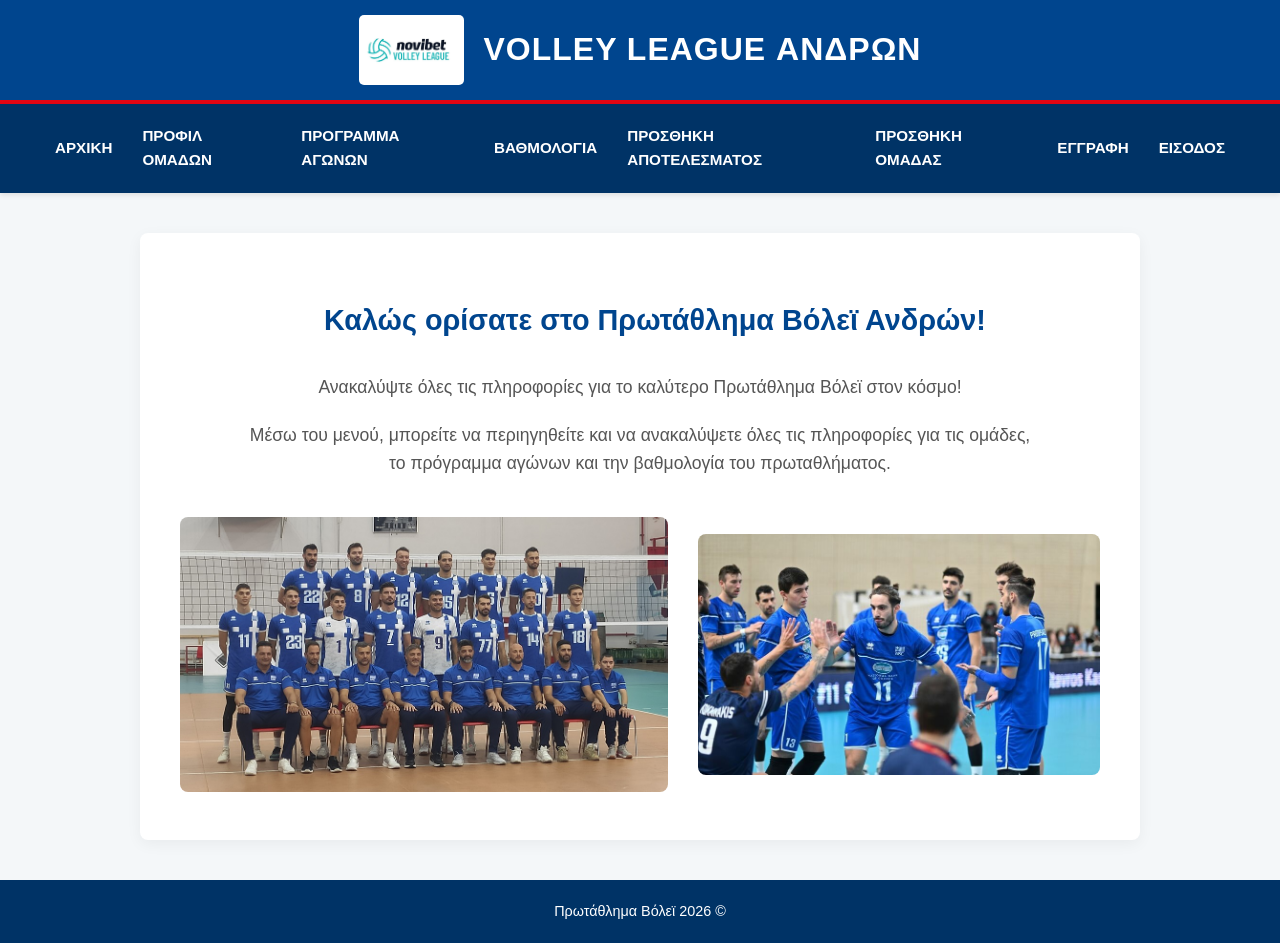
<file: html/index.html>
<!DOCTYPE html>
<html lang="el">
<head>
    <link rel="stylesheet" href="../styles/index.css">
    <link rel="stylesheet" href="../styles/global.css">

    <meta charset="UTF-8">
    <meta name="viewport" content="width=device-width, initial-scale=1.0">
    <title>Αρχική σελίδα</title>
</head>
<body>
    <header>
       <div class="header-container">
        <img src="../media/volley_league.jpg" alt="Logo volley league">
        <h1>VOLLEY LEAGUE ΑΝΔΡΩΝ</h1>
       </div> 
    </header>
    
    <nav>
            <ul>
                <li><a href="index.html">ΑΡΧΙΚΗ</a></li>
                <li><a href="clubs.html">ΠΡΟΦΙΛ ΟΜΑΔΩΝ</a></li>
                <li><a href="matches.html">ΠΡΟΓΡΑΜΜΑ ΑΓΩΝΩΝ</a></li>
                <li><a href="table.html">ΒΑΘΜΟΛΟΓΙΑ</a></li>
                <li><a href="add_result.html">ΠΡΟΣΘΗΚΗ ΑΠΟΤΕΛΕΣΜΑΤΟΣ</a></li>
                <li><a href="add_club.html">ΠΡΟΣΘΗΚΗ ΟΜΑΔΑΣ</a></li>
                <li><a href="sign-up.html">ΕΓΓΡΑΦΗ</a></li>
                <li><a href="login.html">ΕΙΣΟΔΟΣ</a></li>
            </ul>
    </nav>
    
    <main>
        <section>
            <h2>Καλώς ορίσατε στο Πρωτάθλημα Βόλεϊ Ανδρών!</h2>   <!--Πληροφορίες Πρωταθλήματος-->

        <p>Ανακαλύψτε όλες τις πληροφορίες για το καλύτερο Πρωτάθλημα Βόλεϊ στον κόσμο!</p>
        <p>Μέσω του μενού, μπορείτε να περιηγηθείτε και να ανακαλύψετε όλες τις πληροφορίες για τις ομάδες,
            το πρόγραμμα αγώνων και την βαθμολογία του πρωταθλήματος.
        </p>
       <div class="image-gallery row">      <!--Φωτογραφίες Αρχικής σελίδας-->
            <figure class="col-m-6 col-6">
                <img src="../media/volley_1.jpg" alt="Εθνική ομάδα ανδρών">
            </figure>

            <figure class="col-m-6 col-6">
                <img src="../media/volley_2.jpg" alt="Εθνική ομάδα ανδρών">
            </figure>
        </div> 
        </section>  
    </main>
    
    <footer>Πρωτάθλημα Βόλεϊ 2026 &copy;</footer>
</body>
</html>
</file>
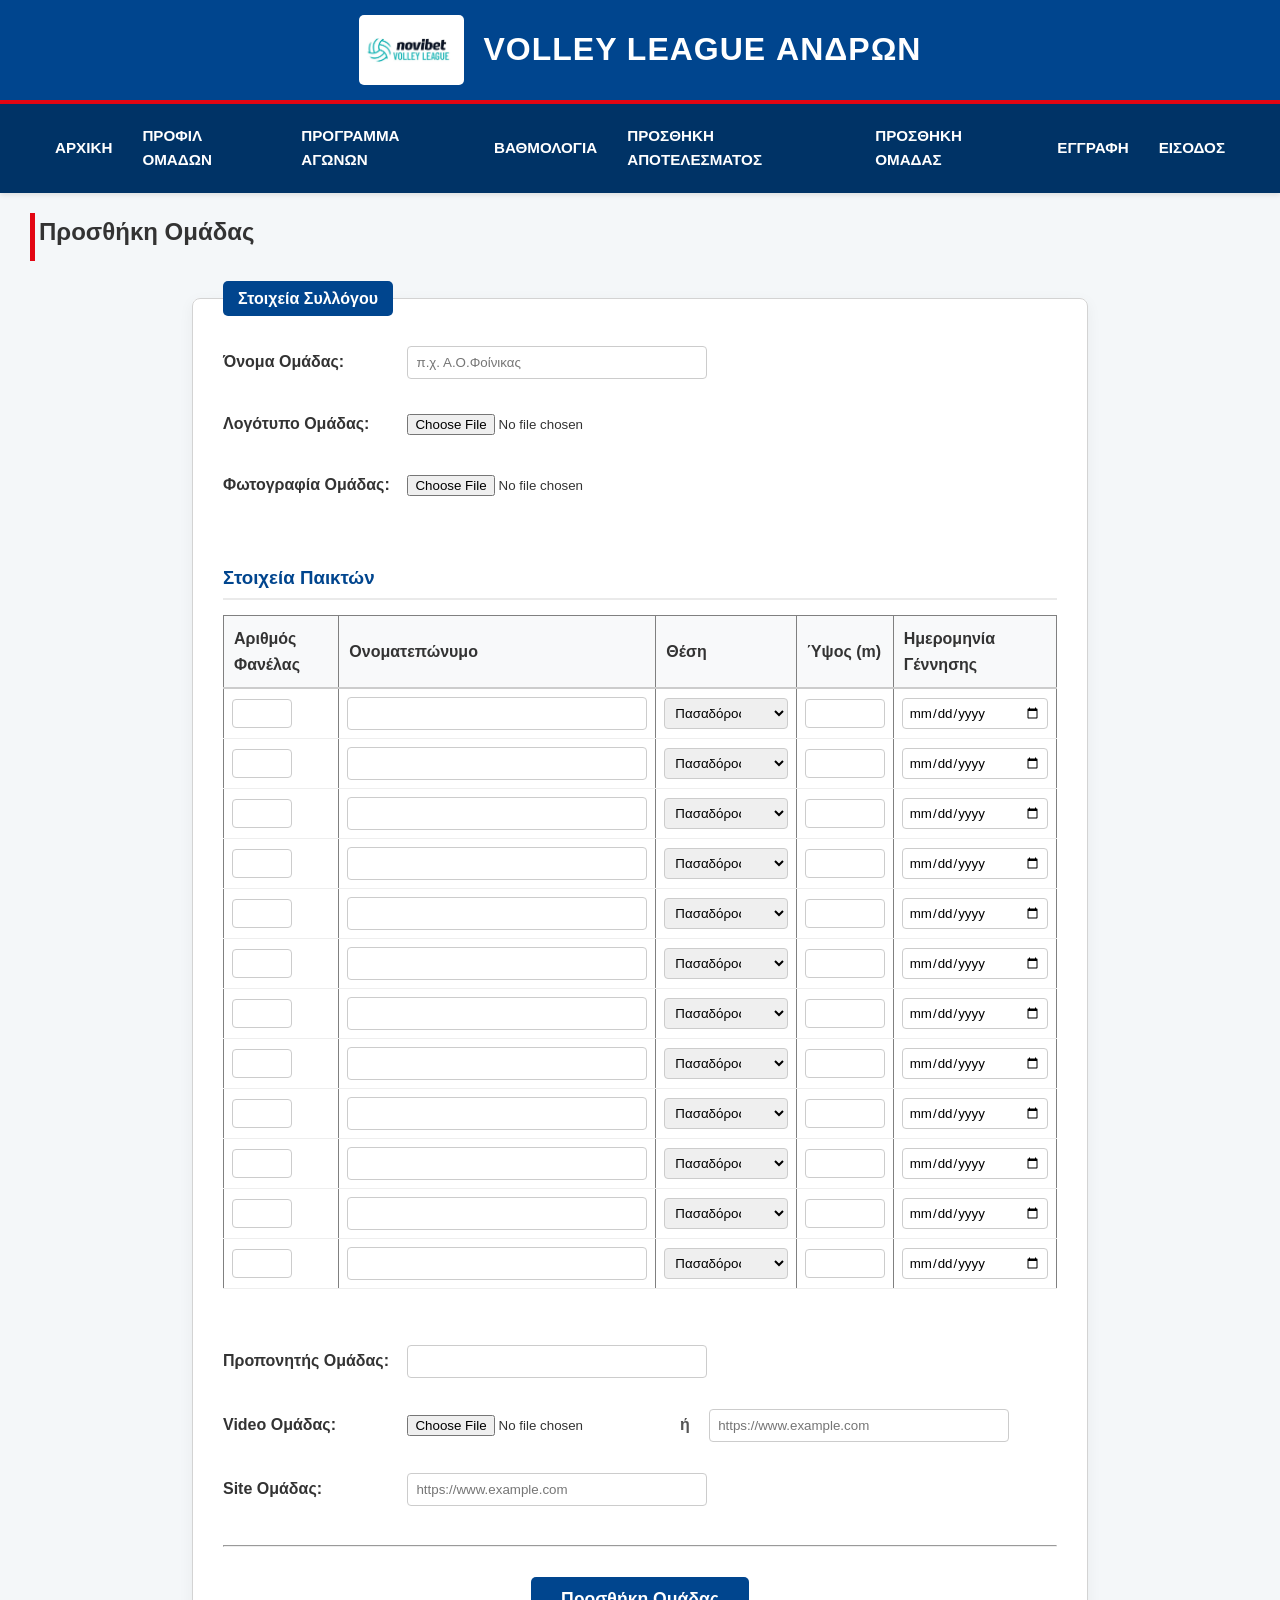
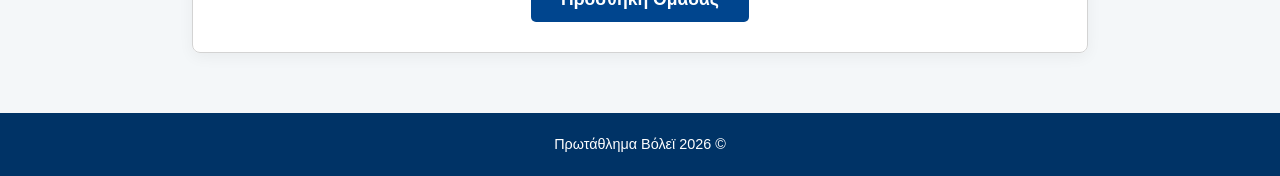
<file: html/add_club.html>
<!DOCTYPE html>
<html lang="el">
<head>
    <link rel="stylesheet" href="../styles/global.css">
    <link rel="stylesheet" href="../styles/add_club.css">

    <meta charset="UTF-8">
    <meta name="viewport" content="width=device-width, initial-scale=1.0">
    <title>Προσθήκη Ομάδας</title>
</head>
<body>
    <header>
        <div class="header-container">
        <img src="../media/volley_league.jpg" alt="Logo volley league">
        <h1>VOLLEY LEAGUE ΑΝΔΡΩΝ</h1>
       </div> 
    </header>

    <nav>
            <ul>
                <li><a href="index.html">ΑΡΧΙΚΗ</a></li>
                <li><a href="clubs.html">ΠΡΟΦΙΛ ΟΜΑΔΩΝ</a></li>
                <li><a href="matches.html">ΠΡΟΓΡΑΜΜΑ ΑΓΩΝΩΝ</a></li>
                <li><a href="table.html">ΒΑΘΜΟΛΟΓΙΑ</a></li>
                <li><a href="add_result.html">ΠΡΟΣΘΗΚΗ ΑΠΟΤΕΛΕΣΜΑΤΟΣ</a></li>
                <li><a href="add_club.html">ΠΡΟΣΘΗΚΗ ΟΜΑΔΑΣ</a></li>
                <li><a href="sign-up.html">ΕΓΓΡΑΦΗ</a></li>
                <li><a href="login.html">ΕΙΣΟΔΟΣ</a></li>
            </ul>
    </nav>

    <main class="add-club-page">
        <section>
            <h2>Προσθήκη Ομάδας</h2>

            <form name="add_club" method="post" action="#">
            <fieldset>
                <legend>Στοιχεία Συλλόγου</legend>  <!--Στοιχεία Συλλόγου για εισαγωγή-->
             <div class="form-fields">
                <label for="club_name">Όνομα Ομάδας:</label>
                <input type="text" id="club_name" name="club_name" required placeholder="π.χ. Α.Ο.Φοίνικας">
                <br><br>

                <label for="logo">Λογότυπο Ομάδας:</label>
                <input type="file" id="logo" name="logo" required>
                <br><br>

                <label for="photo">Φωτογραφία Ομάδας:</label>
                <input type="file" id="photo" name="photo" required>
                <br><br>
            </div>
                <section>
                    <h3>Στοιχεία Παικτών</h3>  <!-- Πίνακας για εισαγωγή των στοιχείων των παικτών-->
                    
                    <table border="1" id="players-table">
                        <thead>
                            <tr>
                                <th>Αριθμός Φανέλας</th>
                                <th>Ονοματεπώνυμο</th>
                                <th>Θέση</th>
                                <th>Ύψος (m)</th>
                                <th>Ημερομηνία Γέννησης</th>
                            </tr>
                        </thead>
                        <tbody>
                            <tr>
                                <td><input type="number" name="jersey_no" min="0" max="99" required></td>
                                <td><input type="text" name="player_name" required></td>
                                <td>
                                    <select name="position" required>
                                        <option value="setter">Πασαδόρος</option>
                                        <option value="outside_hitter">Ακραίος</option>
                                        <option value="middle_blocker">Κεντρικός</option>
                                        <option value="opposite">Διαγώνιος</option>
                                        <option value="libero">Λίμπερο</option>
                                    </select>
                                </td>
                                <td><input type="number" name="height" step="0.01" min="1.00" max="2.50" required></td>
                                <td><input type="date" name="birth" required></td>
                            </tr>
                            <tr>
                                <td><input type="number" name="jersey_no" min="0" max="99" required></td>
                                <td><input type="text" name="player_name" required></td>
                                <td>
                                    <select name="position" required>
                                        <option value="setter">Πασαδόρος</option>
                                        <option value="outside_hitter">Ακραίος</option>
                                        <option value="middle_blocker">Κεντρικός</option>
                                        <option value="opposite">Διαγώνιος</option>
                                        <option value="libero">Λίμπερο</option>
                                    </select>
                                </td>
                                <td><input type="number" name="height" step="0.01" min="1.00" max="2.50" required></td>
                                <td><input type="date" name="birth" required></td>
                            </tr>
                            <tr>
                                <td><input type="number" name="jersey_no" min="0" max="99" required></td>
                                <td><input type="text" name="player_name" required></td>
                                <td>
                                    <select name="position" required>
                                        <option value="setter">Πασαδόρος</option>
                                        <option value="outside_hitter">Ακραίος</option>
                                        <option value="middle_blocker">Κεντρικός</option>
                                        <option value="opposite">Διαγώνιος</option>
                                        <option value="libero">Λίμπερο</option>
                                    </select>
                                </td>
                                <td><input type="number" name="height" step="0.01" min="1.00" max="2.50" required></td>
                                <td><input type="date" name="birth" required></td>
                            </tr>
                            <tr>
                                <td><input type="number" name="jersey_no" min="0" max="99" required></td>
                                <td><input type="text" name="player_name" required></td>
                                <td>
                                    <select name="position" required>
                                        <option value="setter">Πασαδόρος</option>
                                        <option value="outside_hitter">Ακραίος</option>
                                        <option value="middle_blocker">Κεντρικός</option>
                                        <option value="opposite">Διαγώνιος</option>
                                        <option value="libero">Λίμπερο</option>
                                    </select>
                                </td>
                                <td><input type="number" name="height" step="0.01" min="1.00" max="2.50" required></td>
                                <td><input type="date" name="birth" required></td>
                            </tr>
                            <tr>
                                <td><input type="number" name="jersey_no" min="0" max="99" required></td>
                                <td><input type="text" name="player_name" required></td>
                                <td>
                                    <select name="position" required>
                                        <option value="setter">Πασαδόρος</option>
                                        <option value="outside_hitter">Ακραίος</option>
                                        <option value="middle_blocker">Κεντρικός</option>
                                        <option value="opposite">Διαγώνιος</option>
                                        <option value="libero">Λίμπερο</option>
                                    </select>
                                </td>
                                <td><input type="number" name="height" step="0.01" min="1.00" max="2.50" required></td>
                                <td><input type="date" name="birth" required></td>
                            </tr>
                            <tr>
                                <td><input type="number" name="jersey_no" min="0" max="99" required></td>
                                <td><input type="text" name="player_name" required></td>
                                <td>
                                    <select name="position" required>
                                        <option value="setter">Πασαδόρος</option>
                                        <option value="outside_hitter">Ακραίος</option>
                                        <option value="middle_blocker">Κεντρικός</option>
                                        <option value="opposite">Διαγώνιος</option>
                                        <option value="libero">Λίμπερο</option>
                                    </select>
                                </td>
                                <td><input type="number" name="height" step="0.01" min="1.00" max="2.50" required></td>
                                <td><input type="date" name="birth" required></td>
                            </tr>
                            <tr>
                                <td><input type="number" name="jersey_no" min="0" max="99" required></td>
                                <td><input type="text" name="player_name" required></td>
                                <td>
                                    <select name="position" required>
                                        <option value="setter">Πασαδόρος</option>
                                        <option value="outside_hitter">Ακραίος</option>
                                        <option value="middle_blocker">Κεντρικός</option>
                                        <option value="opposite">Διαγώνιος</option>
                                        <option value="libero">Λίμπερο</option>
                                    </select>
                                </td>
                                <td><input type="number" name="height" step="0.01" min="1.00" max="2.50" required></td>
                                <td><input type="date" name="birth" required></td>
                            </tr>
                            <tr>
                                <td><input type="number" name="jersey_no" min="0" max="99" required></td>
                                <td><input type="text" name="player_name" required></td>
                                <td>
                                    <select name="position" required>
                                        <option value="setter">Πασαδόρος</option>
                                        <option value="outside_hitter">Ακραίος</option>
                                        <option value="middle_blocker">Κεντρικός</option>
                                        <option value="opposite">Διαγώνιος</option>
                                        <option value="libero">Λίμπερο</option>
                                    </select>
                                </td>
                                <td><input type="number" name="height" step="0.01" min="1.00" max="2.50" required></td>
                                <td><input type="date" name="birth" required></td>
                            </tr>
                            <tr>
                                <td><input type="number" name="jersey_no" min="0" max="99" required></td>
                                <td><input type="text" name="player_name" required></td>
                                <td>
                                    <select name="position" required>
                                        <option value="setter">Πασαδόρος</option>
                                        <option value="outside_hitter">Ακραίος</option>
                                        <option value="middle_blocker">Κεντρικός</option>
                                        <option value="opposite">Διαγώνιος</option>
                                        <option value="libero">Λίμπερο</option>
                                    </select>
                                </td>
                                <td><input type="number" name="height" step="0.01" min="1.00" max="2.50" required></td>
                                <td><input type="date" name="birth" required></td>
                            </tr>
                            <tr>
                                <td><input type="number" name="jersey_no" min="0" max="99" required></td>
                                <td><input type="text" name="player_name" required></td>
                                <td>
                                    <select name="position" required>
                                        <option value="setter">Πασαδόρος</option>
                                        <option value="outside_hitter">Ακραίος</option>
                                        <option value="middle_blocker">Κεντρικός</option>
                                        <option value="opposite">Διαγώνιος</option>
                                        <option value="libero">Λίμπερο</option>
                                    </select>
                                </td>
                                <td><input type="number" name="height" step="0.01" min="1.00" max="2.50" required></td>
                                <td><input type="date" name="birth" required></td>
                            </tr>
                            <tr>
                                <td><input type="number" name="jersey_no" min="0" max="99" required></td>
                                <td><input type="text" name="player_name" required></td>
                                <td>
                                    <select name="position" required>
                                        <option value="setter">Πασαδόρος</option>
                                        <option value="outside_hitter">Ακραίος</option>
                                        <option value="middle_blocker">Κεντρικός</option>
                                        <option value="opposite">Διαγώνιος</option>
                                        <option value="libero">Λίμπερο</option>
                                    </select>
                                </td>
                                <td><input type="number" name="height" step="0.01" min="1.00" max="2.50" required></td>
                                <td><input type="date" name="birth" required></td>
                            </tr>
                            <tr>
                                <td><input type="number" name="jersey_no" min="0" max="99" required></td>
                                <td><input type="text" name="player_name" required></td>
                                <td>
                                    <select name="position" required>
                                        <option value="setter">Πασαδόρος</option>
                                        <option value="outside_hitter">Ακραίος</option>
                                        <option value="middle_blocker">Κεντρικός</option>
                                        <option value="opposite">Διαγώνιος</option>
                                        <option value="libero">Λίμπερο</option>
                                    </select>
                                </td>
                                <td><input type="number" name="height" step="0.01" min="1.00" max="2.50" required></td>
                                <td><input type="date" name="birth" required></td>
                            </tr>
                            </tbody>
                        </table>
                </section>
            
                <br>
             <div class="form-fields">
                <label for="coach">Προπονητής Ομάδας:</label>           <!--Στοιχεία Συλλόγου για εισαγωγή-->
                <input type="text" id="coach" name="coach" required>
                <br><br>

                <label for="video">Video Ομάδας:</label>
                
                <input type="file" id="video" name="video" required>   <p>ή</p>
                <input type="url" id="url_omadas" name="url_omadas" placeholder="https://www.example.com" required>
                <br><br>

                <label for="site">Site Ομάδας:</label>
                <input type="url" id="site" name="site" placeholder="https://www.example.com" required>
                <br><br>
            </div>
                <hr>

                <button type="submit">Προσθήκη Ομάδας</button>
            </fieldset>
        </section>
    </main>
    <footer>Πρωτάθλημα Βόλεϊ 2026 &copy;</footer>
</body>
</html>
</file>
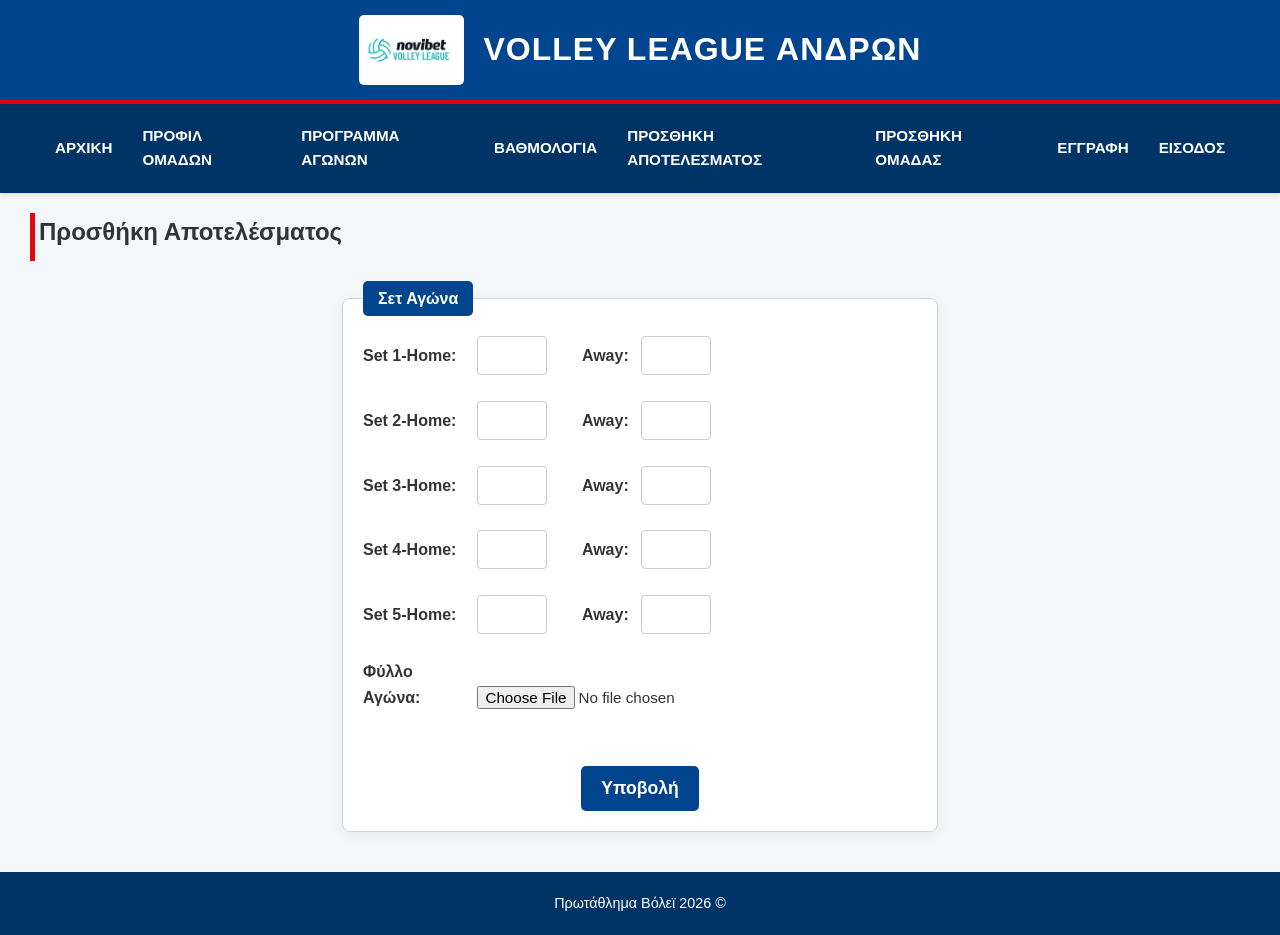
<file: html/add_result.html>
<!DOCTYPE html>
<html lang="el">
<head>
    <link rel="stylesheet" href="../styles/global.css">
    <link rel="stylesheet" href="../styles/add_result.css">
    <meta charset="UTF-8">
    <meta name="viewport" content="width=device-width, initial-scale=1.0">
    <title>Προσθήκη Αποτελέσματος</title>
</head>
<body>
    <header>
        <div class="header-container">
        <img src="../media/volley_league.jpg" alt="Logo volley league">
        <h1>VOLLEY LEAGUE ΑΝΔΡΩΝ</h1>
       </div> 
    </header>

    <nav>
            <ul>
                <li><a href="index.html">ΑΡΧΙΚΗ</a></li>
                <li><a href="clubs.html">ΠΡΟΦΙΛ ΟΜΑΔΩΝ</a></li>
                <li><a href="matches.html">ΠΡΟΓΡΑΜΜΑ ΑΓΩΝΩΝ</a></li>
                <li><a href="table.html">ΒΑΘΜΟΛΟΓΙΑ</a></li>
                <li><a href="add_result.html">ΠΡΟΣΘΗΚΗ ΑΠΟΤΕΛΕΣΜΑΤΟΣ</a></li>
                <li><a href="add_club.html">ΠΡΟΣΘΗΚΗ ΟΜΑΔΑΣ</a></li>
                <li><a href="sign-up.html">ΕΓΓΡΑΦΗ</a></li>
                <li><a href="login.html">ΕΙΣΟΔΟΣ</a></li>
            </ul>
    </nav>

    <main class="add-result-page">
      <section>

        <h2>Προσθήκη Αποτελέσματος</h2>

        <form name="add_result" method="post" action="#">
            <fieldset>
                <legend>Σετ Αγώνα</legend>           <!-- Στοιχεία παιχνιδιού ανά σετ-->

            <label for="set_1">Set 1-Home:</label>
            <input type="number" id="set_1" name="set_1">

            <label for="away_1">Away:</label>
             <input type="number" id="away_1" name="away_1">
             <br>
             <br>

             <label for="set_2">Set 2-Home:</label>
            <input type="number" id="set_2" name="set_2">

            <label for="away_2">Away:</label>
             <input type="number" id="away_2" name="away_2">
             <br>
             <br>

             <label for="set_3">Set 3-Home:</label>
            <input type="number" id="set_3" name="set_3">

            <label for="away_3">Away:</label>
             <input type="number" id="away_3" name="away_3">
             <br>
             <br>

             <label for="set_4">Set 4-Home:</label>
            <input type="number" id="set_4" name="set_4">

            <label for="away_4">Away:</label>
             <input type="number" id="away_4" name="away_4">
             <br>
             <br>

             <label for="set_5">Set 5-Home:</label>
            <input type="number" id="set_5" name="set_5">

             <label for="away_5">Away:</label>
             <input type="number" id="away_5" name="away_5">
             <br>
             <br>

             <label for="fyllo_agona">Φύλλο Αγώνα:</label>
             <input type="file" id="fyllo_agona" name="fyllo_agona">
              <br>
              <br>

            <button type="submit">Υποβολή</button>
            </fieldset>
              
        </form>
      </section>
    </main>

    <footer>Πρωτάθλημα Βόλεϊ 2026 &copy;</footer>
</body>
</html>
</file>
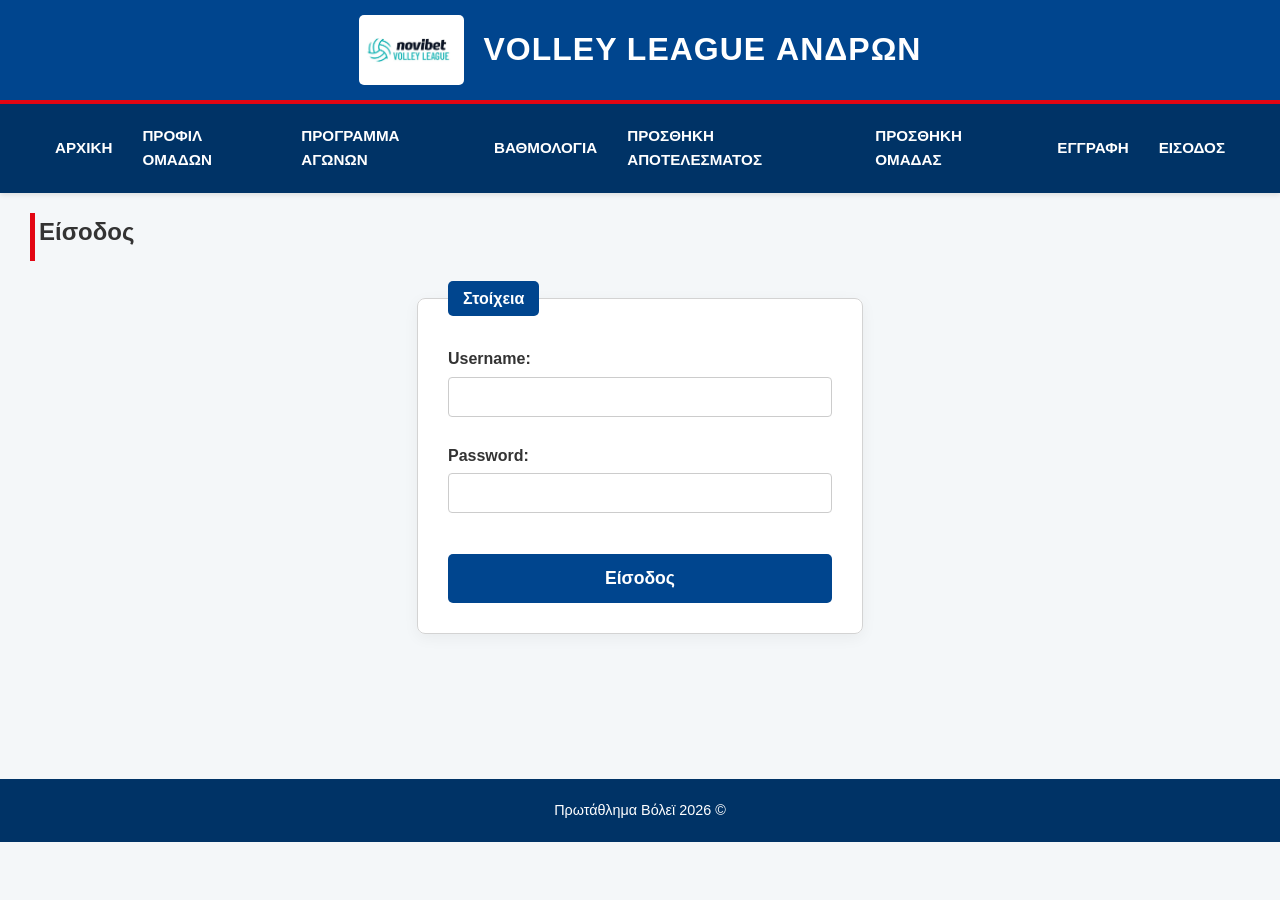
<file: html/login.html>
<!DOCTYPE html>
<html lang="el">
<head>
    <link rel="stylesheet" href="../styles/global.css">
    <link rel="stylesheet" href="../styles/auth.css">

    <meta charset="UTF-8">
    <meta name="viewport" content="width=device-width, initial-scale=1.0">
    <title>Είσοδος</title>
</head>
<body>
    <header>
        <div class="header-container">
        <img src="../media/volley_league.jpg" alt="Logo volley league">
        <h1>VOLLEY LEAGUE ΑΝΔΡΩΝ</h1>
       </div> 
    </header>

    <nav>
            <ul>
                <li><a href="index.html">ΑΡΧΙΚΗ</a></li>
                <li><a href="clubs.html">ΠΡΟΦΙΛ ΟΜΑΔΩΝ</a></li>
                <li><a href="matches.html">ΠΡΟΓΡΑΜΜΑ ΑΓΩΝΩΝ</a></li>
                <li><a href="table.html">ΒΑΘΜΟΛΟΓΙΑ</a></li>
                <li><a href="add_result.html">ΠΡΟΣΘΗΚΗ ΑΠΟΤΕΛΕΣΜΑΤΟΣ</a></li>
                <li><a href="add_club.html">ΠΡΟΣΘΗΚΗ ΟΜΑΔΑΣ</a></li>
                <li><a href="sign-up.html">ΕΓΓΡΑΦΗ</a></li>
                <li><a href="login.html">ΕΙΣΟΔΟΣ</a></li>
            </ul>
    </nav>

    <main class="auth-page">
        <section>
            <h2>Είσοδος</h2>    <!--Είσοδος , φόρμα στοιχείων εγγραφής-->

            <form name="add_club" method="post" action="#">
                <fieldset>
                    <legend>Στοίχεια</legend>

                <label for="username">Username:</label><br>
                <input type="text" id="username" name="username" required>
                <br><br>

                <label for="password">Password:</label><br>
                <input type="password" id="password" name="password" required>
                <br><br>

                <button type="submit">Είσοδος</button>
                <br>
                </fieldset>
            </form>
            <br>
        </section>
    </main>

    <footer>Πρωτάθλημα Βόλεϊ 2026 &copy;</footer>
</body>
</html>
</file>
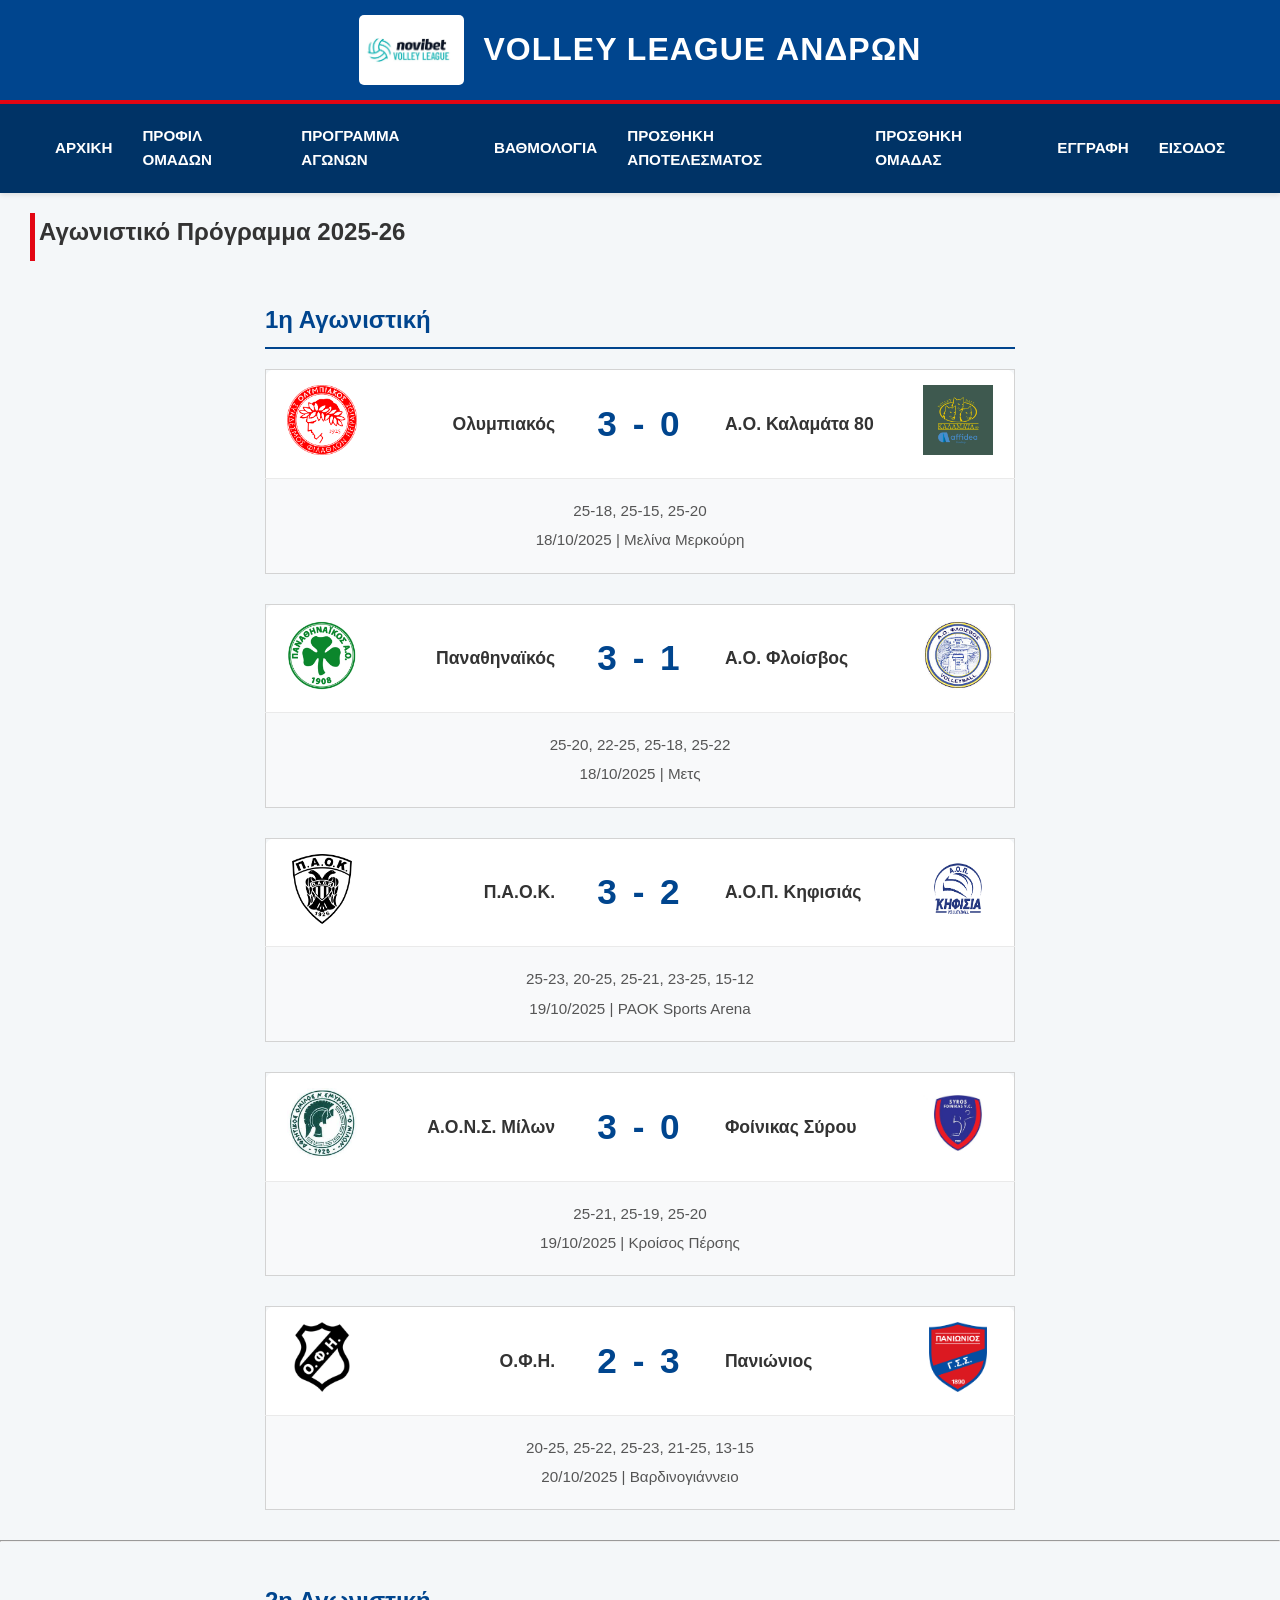
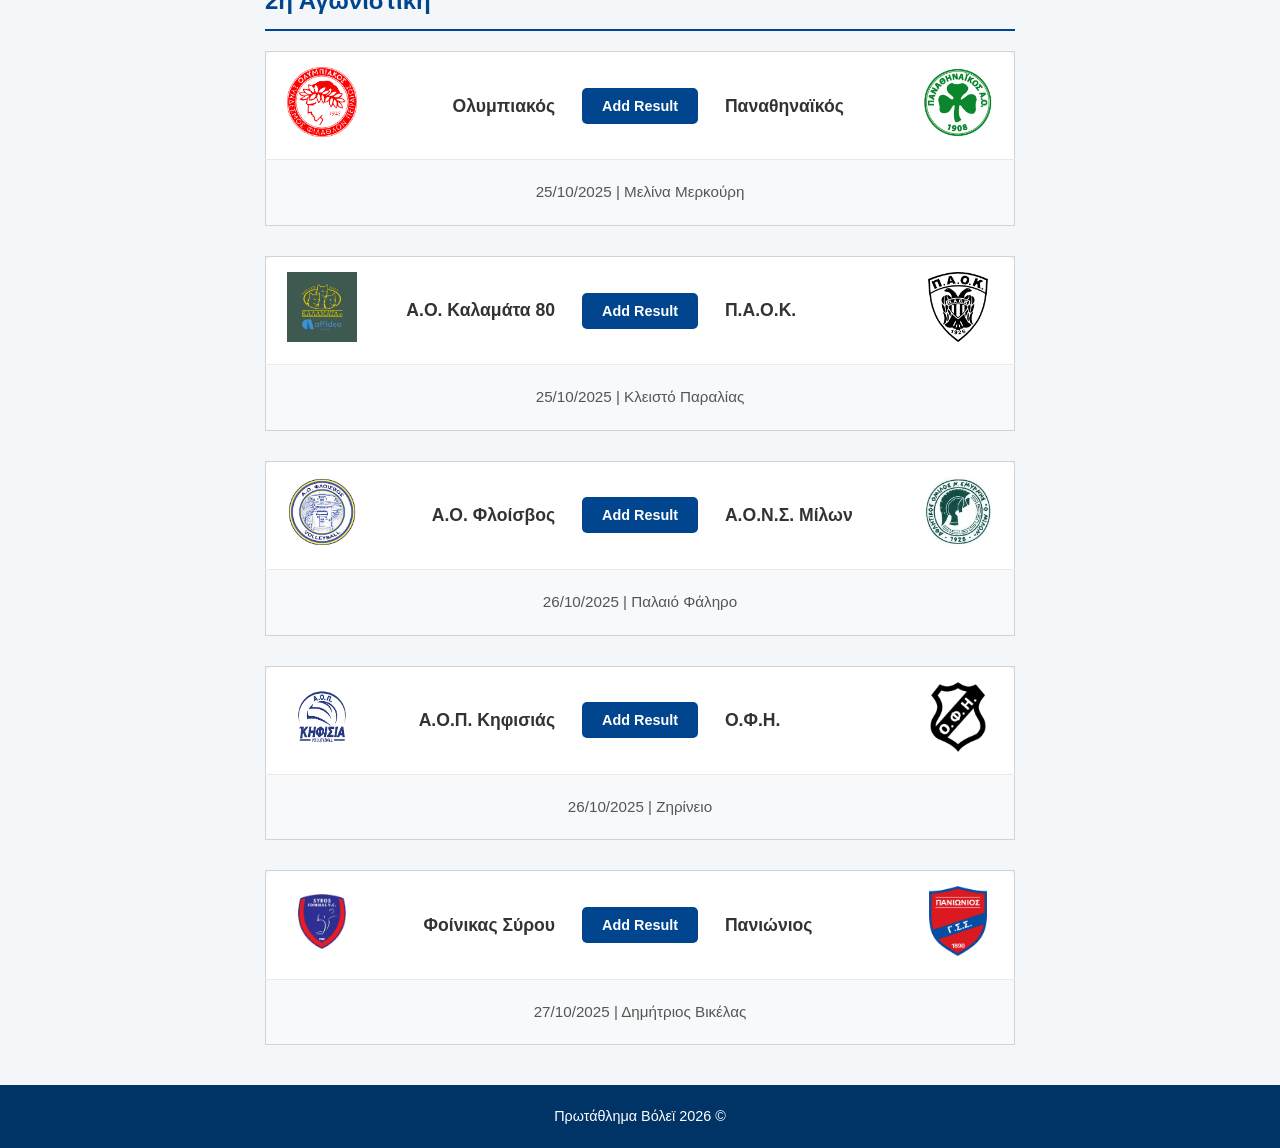
<file: html/matches.html>
<!DOCTYPE html>
<html lang="en">
<head>
    <link rel="stylesheet" href="../styles/global.css">
    <link rel="stylesheet" href="../styles/matches.css">

    <meta charset="UTF-8">
    <meta name="viewport" content="width=device-width, initial-scale=1.0">
    <title>Αγωνιστικό Πρόγραμμα 2025-26</title>
</head>
<body>
    <header>
        <div class="header-container">
        <img src="../media/volley_league.jpg" alt="Logo volley league">
        <h1>VOLLEY LEAGUE ΑΝΔΡΩΝ</h1>
       </div> 
    </header>
    
    <nav>
            <ul>
                <li><a href="index.html">ΑΡΧΙΚΗ</a></li>
                <li><a href="clubs.html">ΠΡΟΦΙΛ ΟΜΑΔΩΝ</a></li>
                <li><a href="matches.html">ΠΡΟΓΡΑΜΜΑ ΑΓΩΝΩΝ</a></li>
                <li><a href="table.html">ΒΑΘΜΟΛΟΓΙΑ</a></li>
                <li><a href="add_result.html">ΠΡΟΣΘΗΚΗ ΑΠΟΤΕΛΕΣΜΑΤΟΣ</a></li>
                <li><a href="add_club.html">ΠΡΟΣΘΗΚΗ ΟΜΑΔΑΣ</a></li>
                <li><a href="sign-up.html">ΕΓΓΡΑΦΗ</a></li>
                <li><a href="login.html">ΕΙΣΟΔΟΣ</a></li>
            </ul>
    </nav>

    <main class="matches-page">
    <section>
        <h2>Αγωνιστικό Πρόγραμμα 2025-26</h2>

        <h3>1η Αγωνιστική</h3>    <!--Αγώνες με σκορ-->

        <table class="match-card">       
            <tr>
                <td class="logo-cell"><img src="../media/osfp.png" alt="Logo Ολυμπιακού"></td>
                <td class="home-name">Ολυμπιακός</td>
                <td class="score-cell"><h1>3 - 0</h1></td>
                <td class="away-name">Α.Ο. Καλαμάτα 80</td>
                <td class="logo-cell"><img src="../media/kalamata.png" alt="Logo Καλαμάτας"></td>
            </tr>
            <tr>
                <td colspan="5" class="match-details">
                    <p>25-18, 25-15, 25-20</p>
                    <p>18/10/2025 | Μελίνα Μερκούρη</p>
                </td>
            </tr>
        </table>

        <table class="match-card">
            <tr>
                <td class="logo-cell"><img src="../media/pao.jpg" alt="Logo Παναθηναϊκού"></td>
                <td class="home-name">Παναθηναϊκός</td>
                <td class="score-cell"><h1>3 - 1</h1></td>
                <td class="away-name">Α.Ο. Φλοίσβος</td>
                <td class="logo-cell"><img src="../media/floisvos.jpg" alt="Logo Φλοίσβου"></td>
            </tr>
            <tr>
                <td colspan="5" class="match-details">
                    <p>25-20, 22-25, 25-18, 25-22</p>
                    <p>18/10/2025 | Μετς</p>
                </td>
            </tr>
        </table>

        <table class="match-card">
            <tr>
                <td class="logo-cell"><img src="../media/paok.png" alt="Logo ΠΑΟΚ"></td>
                <td class="home-name">Π.Α.Ο.Κ.</td>
                <td class="score-cell"><h1>3 - 2</h1></td>
                <td class="away-name">Α.Ο.Π. Κηφισιάς</td>
                <td class="logo-cell"><img src="../media/khfisia.png" alt="Logo Κηφισιάς"></td>
            </tr>
            <tr>
                <td colspan="5" class="match-details">
                    <p>25-23, 20-25, 25-21, 23-25, 15-12</p>
                    <p>19/10/2025 | PAOK Sports Arena</p>
                </td>
            </tr>
        </table>

        <table class="match-card">
            <tr>
                <td class="logo-cell"><img src="../media/aons_milwn.jpg" alt="Logo Μίλωνα"></td>
                <td class="home-name">Α.Ο.Ν.Σ. Μίλων</td>
                <td class="score-cell"><h1>3 - 0</h1></td>
                <td class="away-name">Φοίνικας Σύρου</td>
                <td class="logo-cell"><img src="../media/foinikas.jpg" alt="Logo Φοίνικα"></td>
            </tr>
            <tr>
                <td colspan="5" class="match-details">
                    <p>25-21, 25-19, 25-20</p>
                    <p>19/10/2025 | Κροίσος Πέρσης</p>
                </td>
            </tr>
        </table>

        <table class="match-card">
            <tr>
                <td class="logo-cell"><img src="../media/ofh.png" alt="Logo ΟΦΗ"></td>
                <td class="home-name">Ο.Φ.Η.</td>
                <td class="score-cell"><h1>2 - 3</h1></td>
                <td class="away-name">Πανιώνιος</td>
                <td class="logo-cell"><img src="../media/panionios.png" alt="Logo Πανιωνίου"></td>
            </tr>
            <tr>
                <td colspan="5" class="match-details">
                    <p>20-25, 25-22, 25-23, 21-25, 13-15</p>
                    <p>20/10/2025 | Βαρδινογιάννειο</p>
                </td>
            </tr>
        </table>

        <hr>

        <h3>2η Αγωνιστική</h3>   <!--Αγώνες χωρίς σκορ-->

        <table class="match-card">
            <tr>
                <td class="logo-cell"><img src="../media/osfp.png" alt="Logo Ολυμπιακού"></td>
                <td class="home-name">Ολυμπιακός</td>
                <td class="score-cell">
                    <a href="add_result.html"><button type="button">Add Result</button></a>
                </td>
                <td class="away-name">Παναθηναϊκός</td>
                <td class="logo-cell"><img src="../media/pao.jpg" alt="Logo Παναθηναϊκού"></td>
            </tr>
            <tr>
                <td colspan="5" class="match-details">
                    <p>25/10/2025 | Μελίνα Μερκούρη</p>
                </td>
            </tr>
        </table>

        <table class="match-card">
            <tr>
                <td class="logo-cell"><img src="../media/kalamata.png" alt="Logo Καλαμάτας"></td>
                <td class="home-name">Α.Ο. Καλαμάτα 80</td>
                <td class="score-cell">
                    <a href="add_result.html"><button type="button">Add Result</button></a>
                </td>
                <td class="away-name">Π.Α.Ο.Κ.</td>
                <td class="logo-cell"><img src="../media/paok.png" alt="Logo ΠΑΟΚ"></td>
            </tr>
            <tr>
                <td colspan="5" class="match-details">
                    <p>25/10/2025 | Κλειστό Παραλίας</p>
                </td>
            </tr>
        </table>

        <table class="match-card">
            <tr>
                <td class="logo-cell"><img src="../media/floisvos.jpg" alt="Logo Φλοίσβου"></td>
                <td class="home-name">Α.Ο. Φλοίσβος</td>
                <td class="score-cell">
                    <a href="add_result.html"><button type="button">Add Result</button></a>
                </td>
                <td class="away-name">Α.Ο.Ν.Σ. Μίλων</td>
                <td class="logo-cell"><img src="../media/aons_milwn.jpg" alt="Logo Μίλωνα"></td>
            </tr>
            <tr>
                <td colspan="5" class="match-details">
                    <p>26/10/2025 | Παλαιό Φάληρο</p>
                </td>
            </tr>
        </table>

        <table class="match-card">
            <tr>
                <td class="logo-cell"><img src="../media/khfisia.png" alt="Logo Κηφισιάς"></td>
                <td class="home-name">Α.Ο.Π. Κηφισιάς</td>
                <td class="score-cell">
                    <a href="add_result.html"><button type="button">Add Result</button></a>
                </td>
                <td class="away-name">Ο.Φ.Η.</td>
                <td class="logo-cell"><img src="../media/ofh.png" alt="Logo ΟΦΗ"></td>
            </tr>
            <tr>
                <td colspan="5" class="match-details">
                    <p>26/10/2025 | Ζηρίνειο</p>
                </td>
            </tr>
        </table>

        <table class="match-card">
            <tr>
                <td class="logo-cell"><img src="../media/foinikas.jpg" alt="Logo Φοίνικα"></td>
                <td class="home-name">Φοίνικας Σύρου</td>
                <td class="score-cell">
                    <a href="add_result.html"><button type="button">Add Result</button></a>
                </td>
                <td class="away-name">Πανιώνιος</td>
                <td class="logo-cell"><img src="../media/panionios.png" alt="Logo Πανιωνίου"></td>
            </tr>
            <tr>
                <td colspan="5" class="match-details">
                    <p>27/10/2025 | Δημήτριος Βικέλας</p>
                </td>
            </tr>
        </table>

    </section>
</main>

    <footer>Πρωτάθλημα Βόλεϊ 2026 &copy;</footer>
</body>
</html>
</file>
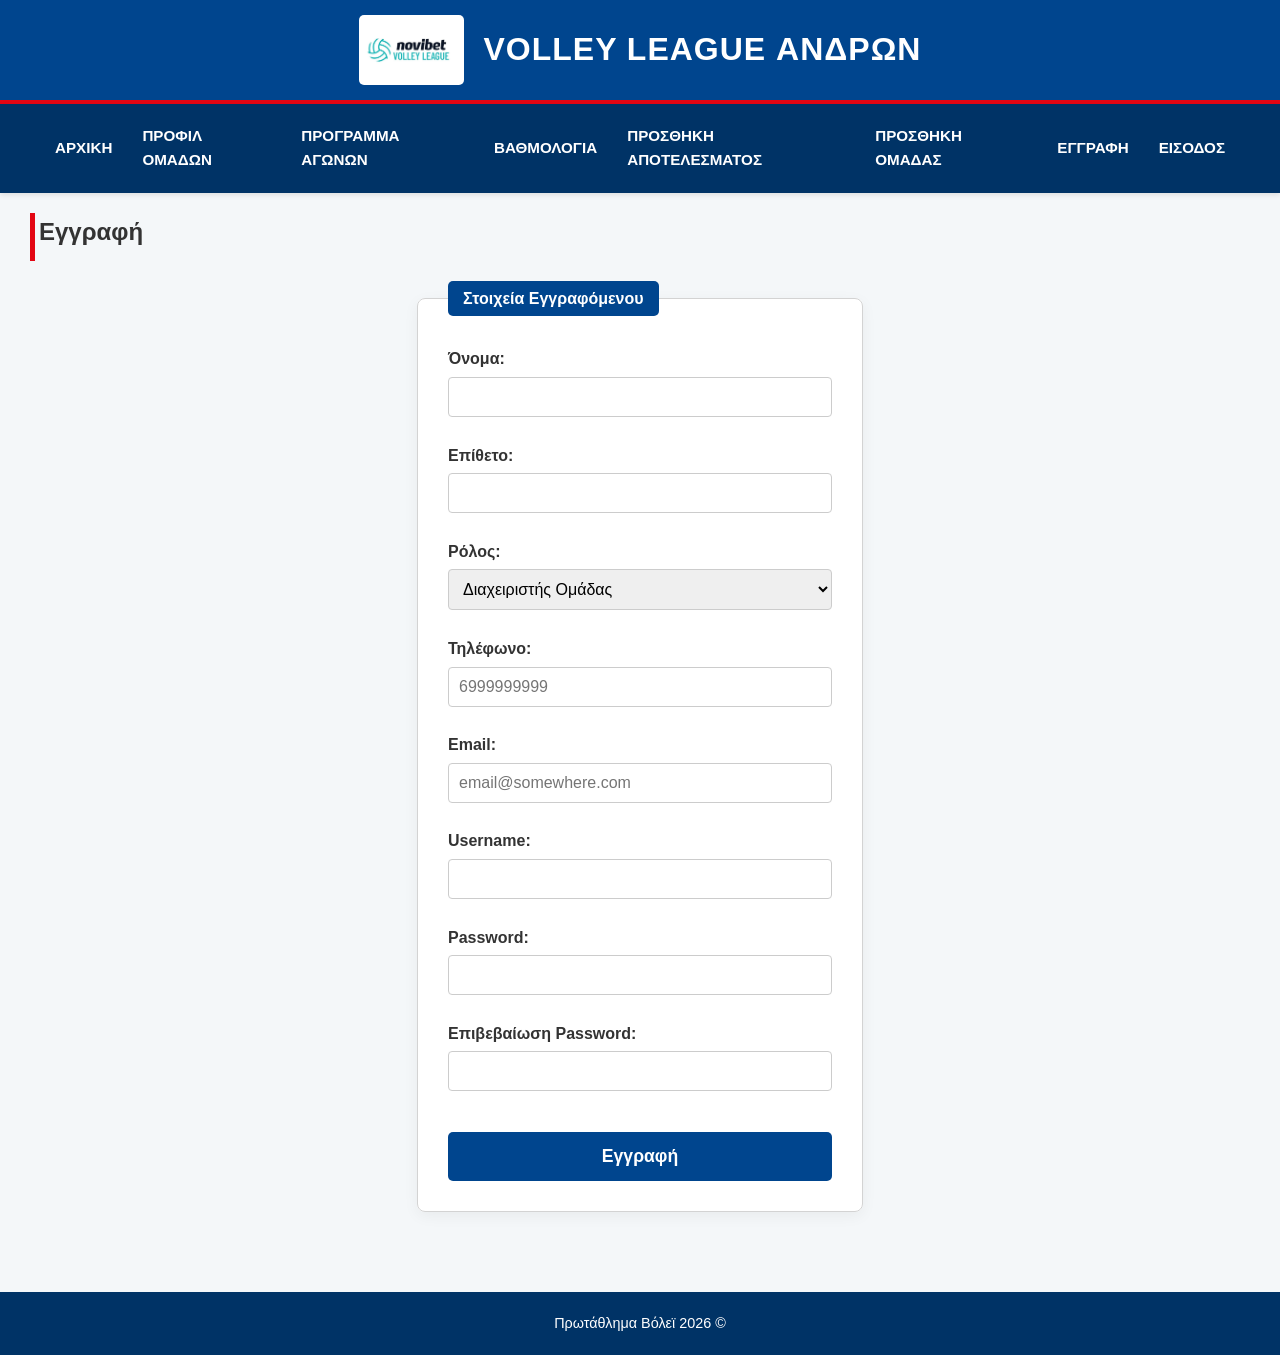
<file: html/sign-up.html>
<!DOCTYPE html>
<html lang="el">
<head>
    <link rel="stylesheet" href="../styles/global.css">
    <link rel="stylesheet" href="../styles/auth.css">

    <meta charset="UTF-8">
    <meta name="viewport" content="width=device-width, initial-scale=1.0">
    <title>Εγγραφή</title>
</head>
<body>
    <header>
        <div class="header-container">
        <img src="../media/volley_league.jpg" alt="Logo volley league">
        <h1>VOLLEY LEAGUE ΑΝΔΡΩΝ</h1>
       </div> 
    </header>

    <nav>
            <ul>
                <li><a href="index.html">ΑΡΧΙΚΗ</a></li>
                <li><a href="clubs.html">ΠΡΟΦΙΛ ΟΜΑΔΩΝ</a></li>
                <li><a href="matches.html">ΠΡΟΓΡΑΜΜΑ ΑΓΩΝΩΝ</a></li>
                <li><a href="table.html">ΒΑΘΜΟΛΟΓΙΑ</a></li>
                <li><a href="add_result.html">ΠΡΟΣΘΗΚΗ ΑΠΟΤΕΛΕΣΜΑΤΟΣ</a></li>
                <li><a href="add_club.html">ΠΡΟΣΘΗΚΗ ΟΜΑΔΑΣ</a></li>
                <li><a href="sign-up.html">ΕΓΓΡΑΦΗ</a></li>
                <li><a href="login.html">ΕΙΣΟΔΟΣ</a></li>
            </ul>
    </nav>

    <main class="auth-page">
        <section>
            <h2>Εγγραφή</h2>

            <form name="add_club" method="post" action="#">
                <fieldset>
                    <legend>Στοιχεία Εγγραφόμενου</legend>   <!--Στοιχεία εγγραφόμενου-->

                <label for="first_name">Όνομα:</label><br>
                <input type="text" id="first_name" name="first_name" required>
                <br><br>

                <label for="last_name">Επίθετο:</label><br>
                <input type="text" id="last_name" name="last_name" required>
                <br><br>

                <label for="role">Ρόλος:</label><br>
                <select name="role" required>
                     <option value="role">Διαχειριστής Ομάδας</option>
                     <option value="role">Διαιτητής</option>
                </select>
                <br><br>

                <label for="call">Τηλέφωνο:</label><br>
                <input type="tel" id="call" name="call" required placeholder="6999999999">
                <br><br>

                <label for="email">Email:</label><br>
                <input type="email" id="email" name="email" required placeholder="email@somewhere.com">
                <br><br>

                <label for="username">Username:</label><br>
                <input type="text" id="username" name="username" required>
                <br><br>

                <label for="password">Password:</label><br>
                <input type="password" id="password" name="password" required>
                <br><br>

                <label for="password_2">Επιβεβαίωση Password:</label><br>
                <input type="password" id="password_2" name="password_2" required>
                <br><br>

                <button type="submit">Εγγραφή</button>
                </fieldset>
            </form>
        </section>
    </main>

    <footer>Πρωτάθλημα Βόλεϊ 2026 &copy;</footer>
</body>
</html>
</file>
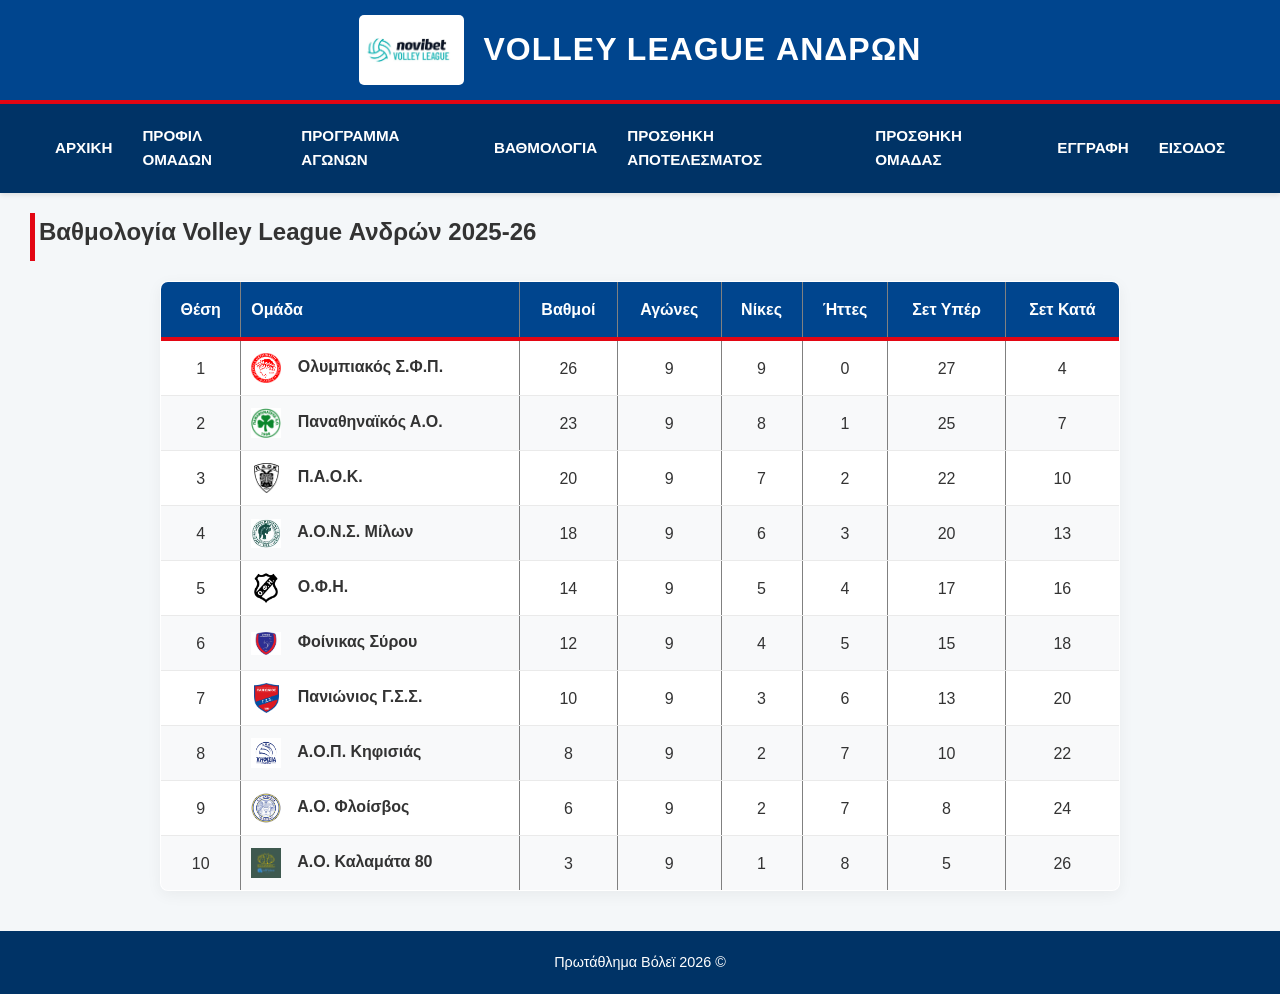
<file: html/table.html>
<!DOCTYPE html>
<html lang="el">
<head>
    <link rel="stylesheet" href="../styles/global.css">
    <link rel="stylesheet" href="../styles/table.css">
    <meta charset="UTF-8">
    <meta name="viewport" content="width=device-width, initial-scale=1.0">
    <title>Βαθμολογία Πρωταθλήματος</title>
</head>
<body>
    <header>
        <div class="header-container">
        <img src="../media/volley_league.jpg" alt="Logo volley league">
        <h1>VOLLEY LEAGUE ΑΝΔΡΩΝ</h1>
       </div> 
    </header>

    <nav>
            <ul>
                <li><a href="index.html">ΑΡΧΙΚΗ</a></li>
                <li><a href="clubs.html">ΠΡΟΦΙΛ ΟΜΑΔΩΝ</a></li>
                <li><a href="matches.html">ΠΡΟΓΡΑΜΜΑ ΑΓΩΝΩΝ</a></li>
                <li><a href="table.html">ΒΑΘΜΟΛΟΓΙΑ</a></li>
                <li><a href="add_result.html">ΠΡΟΣΘΗΚΗ ΑΠΟΤΕΛΕΣΜΑΤΟΣ</a></li>
                <li><a href="add_club.html">ΠΡΟΣΘΗΚΗ ΟΜΑΔΑΣ</a></li>
                <li><a href="sign-up.html">ΕΓΓΡΑΦΗ</a></li>
                <li><a href="login.html">ΕΙΣΟΔΟΣ</a></li>
            </ul>
    </nav>

    <main class="table-page">
    <section>
        <h2>Βαθμολογία Volley League Ανδρών 2025-26</h2>
        
        <table border="1"> <!--Πίνακας με την βαθμολογία του πρωταθλήματος-->
            <thead>
                <tr>
                    <th>Θέση</th>
                    <th class="team-name">Ομάδα</th>
                    <th>Βαθμοί</th>
                    <th>Αγώνες</th>
                    <th>Νίκες</th>
                    <th>Ήττες</th>
                    <th>Σετ Υπέρ</th>
                    <th>Σετ Κατά</th>
                </tr>
            </thead>
            <tbody>
                <tr>
                    <td>1</td>
                    <td class="team-name"><img src="../media/osfp.png" alt="Logo Ολυμπιακού"> Ολυμπιακός Σ.Φ.Π.</td>
                    <td>26</td>
                    <td>9</td>
                    <td>9</td>
                    <td>0</td>
                    <td>27</td>
                    <td>4</td>
                </tr>
                <tr>
                    <td>2</td>
                    <td class="team-name"><img src="../media/pao.jpg" alt="Logo Παναθηναϊκού"> Παναθηναϊκός Α.Ο.</td>
                    <td>23</td>
                    <td>9</td>
                    <td>8</td>
                    <td>1</td>
                    <td>25</td>
                    <td>7</td>
                </tr>
                <tr>
                    <td>3</td>
                    <td class="team-name"><img src="../media/paok.png" alt="Logo ΠΑΟΚ"> Π.Α.Ο.Κ.</td>
                    <td>20</td>
                    <td>9</td>
                    <td>7</td>
                    <td>2</td>
                    <td>22</td>
                    <td>10</td>
                </tr>
                <tr>
                    <td>4</td>
                    <td class="team-name"><img src="../media/aons_milwn.jpg" alt="Logo Μίλωνα"> Α.Ο.Ν.Σ. Μίλων</td>
                    <td>18</td>
                    <td>9</td>
                    <td>6</td>
                    <td>3</td>
                    <td>20</td>
                    <td>13</td>
                </tr>
                <tr>
                    <td>5</td>
                    <td class="team-name"><img src="../media/ofh.png" alt="Logo ΟΦΗ"> Ο.Φ.Η.</td>
                    <td>14</td>
                    <td>9</td>
                    <td>5</td>
                    <td>4</td>
                    <td>17</td>
                    <td>16</td>
                </tr>
                <tr>
                    <td>6</td>
                    <td class="team-name"><img src="../media/foinikas.jpg" alt="Logo Φοίνικα"> Φοίνικας Σύρου</td>
                    <td>12</td>
                    <td>9</td>
                    <td>4</td>
                    <td>5</td>
                    <td>15</td>
                    <td>18</td>
                </tr>
                <tr>
                    <td>7</td>
                    <td class="team-name"><img src="../media/panionios.png" alt="Logo Πανιωνίου"> Πανιώνιος Γ.Σ.Σ.</td>
                    <td>10</td>
                    <td>9</td>
                    <td>3</td>
                    <td>6</td>
                    <td>13</td>
                    <td>20</td>
                </tr>
                <tr>
                    <td>8</td>
                    <td class="team-name"><img src="../media/khfisia.png" alt="Logo Κηφισιάς"> Α.Ο.Π. Κηφισιάς</td>
                    <td>8</td>
                    <td>9</td>
                    <td>2</td>
                    <td>7</td>
                    <td>10</td>
                    <td>22</td>
                </tr>
                <tr>
                    <td>9</td>
                    <td class="team-name"><img src="../media/floisvos.jpg" alt="Logo Φλοίσβου"> Α.Ο. Φλοίσβος</td>
                    <td>6</td>
                    <td>9</td>
                    <td>2</td>
                    <td>7</td>
                    <td>8</td>
                    <td>24</td>
                </tr>
                <tr>
                    <td>10</td>
                    <td class="team-name"><img src="../media/kalamata.png" alt="Logo Καλαμάτας"> Α.Ο. Καλαμάτα 80</td>
                    <td>3</td>
                    <td>9</td>
                    <td>1</td>
                    <td>8</td>
                    <td>5</td>
                    <td>26</td>
                </tr>
            </tbody>    
        </table>
    </section>
</main>

<footer>Πρωτάθλημα Βόλεϊ 2026 &copy;</footer>
</body>
</html>
</file>
<file: styles/index.css>
main {
    max-width: 1000px;
    margin: 40px auto; /* Κεντράρει το main και αφήνει κενό πάνω-κάτω */
    padding: 40px;
    background-color: white;
    border-radius: 8px;
    box-shadow: 0 4px 15px rgba(0,0,0,0.05); /* Ελαφριά σκιά για βάθος */
    text-align: center; /* Όλο το κείμενο κεντραρισμένο */
}

main h2 {
    color: #00458e;
    font-size: 1.8rem;
    margin-bottom: 20px;

    border-left: none; 
    padding-left: 0;
}

main p {
    font-size: 1.1rem;
    color: #555;
    max-width: 800px;
    margin: 0 auto 20px auto; /* Κεντράρει τις παραγράφους */
}

/* ΦΩΤΟΓΡΑΦΙΕΣ ΔΙΠΛΑ-ΔΙΠΛΑ (Gallery) */

.image-gallery {
    display: flex;
    justify-content: center;
    align-items: center;
    gap: 30px; 
    margin-top: 40px;
}

.image-gallery figure {
    margin: 0;
}

.image-gallery img {
    max-width: 100%;
    height: auto;
    border-radius: 8px;
}

/*RESPONSIVE — MOBILE (≤768px) */
@media (max-width: 768px) {

    .image-gallery {
        flex-direction: column;
        gap: 15px;
    }

    .image-gallery figure {
        width: 100%;
        padding: 0;
    }

    .image-gallery img {
        width: 100%;
    }
}
</file>
<file: styles/global.css>
/*box sizing για την ενσωμάτωση τησ διάστασεις των στοιχείων στην οθόνη */
* { box-sizing: border-box; }

body {
    font-family: 'Segoe UI', Roboto, Helvetica, Arial, sans-serif;
    line-height: 1.6;
    color: #333;
    background-color: #f4f7f9; 
    margin: 0;
    padding: 0;
}

h2 {
    margin-left: 30px;
    padding-left: 40px;
    padding-bottom: 10px;
    border-left: 5px solid #e30613;
    padding-left: 4px;
}

/* --- HEADER --- */
header {
    background-color: #00458e; 
    color: white;
    padding: 15px 0;
    border-bottom: 4px solid #e30613; 
}

.header-container {
    display: flex;
    align-items: center; 
    justify-content: center; 
    gap: 20px; 
}

.header-container img {
    height: 70px; 
    border-radius: 5px;
}

.header-container h1 {
    margin: 0;
    font-size: 2rem;
    letter-spacing: 1px;
}

/* --- NAVIGATION --- */
nav {
    background-color: #003366; 
    box-shadow: 0 2px 5px rgba(0,0,0,0.1);
}

nav ul {
    list-style: none;
    margin: 0;
    padding: 0;
    display: flex; 
    align-items: center;
    max-width: 1200px; 
    margin: 0 auto; 
}

nav li a {
    display: block;
    color: white;
    text-decoration: none;
    padding: 20px 15px;
    font-weight: 600;
    font-size: 0.95rem;
    transition: background-color 0.3s ease;
}

nav li a:hover {
    background-color: #e30613; 
}

/* --- FOOTER --- */
footer {
    text-align: center;
    padding: 20px;
    margin-top: 40px;
    background-color: #003366;
    color: #ffffff;
    font-size: 0.9rem;
}

/* RESPONSIVE — 1st BREAKPOINT: TABLET (≤1024px) */
@media (max-width: 1024px) {

    .header-container h1 { font-size: 1.6rem; }

    nav li a {
        padding: 12px 10px;
        font-size: 0.85rem;
    }

    .col-m-1  { width: 8.33%; }
    .col-m-2  { width: 16.66%; }
    .col-m-3  { width: 25%; }
    .col-m-4  { width: 33.33%; }
    .col-m-5  { width: 41.66%; }
    .col-m-6  { width: 50%; }
    .col-m-7  { width: 58.33%; }
    .col-m-8  { width: 66.66%; }
    .col-m-9  { width: 75%; }
    .col-m-10 { width: 83.33%; }
    .col-m-11 { width: 91.66%; }
    .col-m-12 { width: 100%; }

    .matches-page .match-card,
    .matches-page h3 { width: 90%; }

    .table-page table { width: 90%; }
}


/* RESPONSIVE — 2nd BREAKPOINT: MOBILE (≤768px) */
@media (max-width: 768px) {

    .header-container {
        flex-direction: column;
        gap: 10px;
    }

    .header-container h1 {
        font-size: 1.3rem;
        text-align: center;
    }

    .header-container img { height: 55px; }

    nav ul {
        flex-direction: column;
        width: 100%;
    }

    nav li {
        width: 100%;
        text-align: center;
        border-bottom: 1px solid #00458e;
    }

    nav li a {
        padding: 14px 10px;
        font-size: 0.9rem;
    }

    [class*="col-"] { width: 100%; }

    .matches-page .match-card,
    .matches-page h3 { width: 100%; }

    .matches-page .home-name,
    .matches-page .away-name { font-size: 0.85rem; }

    .matches-page .score-cell h1 { font-size: 1.4rem; }

    .matches-page .logo-cell img {
        width: 45px;
        height: 45px;
    }

    .table-page table { width: 100%; font-size: 0.78rem; }

    .table-page th,
    .table-page td { padding: 6px 4px; }

    .add-club-page label,
    .add-result-page label {
        width: 100%;
        display: block;
        margin-bottom: 4px;
    }

    .add-club-page input[type="text"],
    .add-club-page input[type="url"] { width: 100%; }

    .add-result-page input[type="number"] {
        width: 55px;
        margin-right: 8px;
    }

    .auth-page form { margin-bottom: 40px; }
}
</file>
<file: styles/add_club.css>
/* 1. Κεντράρισμα και Μέγεθος Φόρμας */
.add-club-page form {
    width: 100%;
    max-width: 900px; /* Λίγο πιο φαρδιά γιατί έχει τον πίνακα μέσα */
    margin: 0 auto 60px auto; 
}

/* 2. Το Πλαίσιο της Φόρμας */
.add-club-page fieldset {
    background-color: white;
    border: 1px solid #d3d3d3;
    border-radius: 8px;
    padding: 30px;
    box-shadow: 0 4px 15px rgba(0,0,0,0.05);
}

.add-club-page legend {
    background-color: #00458e;
    color: white;
    padding: 5px 15px;
    border-radius: 5px;
    font-weight: bold;
}

/* 3. Στοίχιση των Labels (Ετικέτες πεδίων) */
.add-club-page label {
    display: inline-block;
    font-weight: 600;
    color: #333;
    width: 180px; /* Αρκετός χώρος για κείμενα όπως "Λογότυπο Ομάδας:" */
    margin-bottom: 10px;
}

/* 4. Στυλ για τα Input πεδία (εκτός πίνακα) */
.add-club-page input[type="text"],
.add-club-page input[type="url"] {
    width: 300px;
    padding: 8px;
    border: 1px solid #ccc;
    border-radius: 4px;
    font-family: inherit;
}

/* 5. ΠΙΝΑΚΑΣ ΠΑΙΚΤΩΝ (Ρόστερ) */
.add-club-page h3 {
    color: #00458e;
    margin-top: 30px;
    margin-bottom: 15px;
    border-bottom: 2px solid #eaeaea;
    padding-bottom: 5px;
}

.add-club-page table {
    width: 100%;
    border-collapse: collapse;
    margin-bottom: 30px;
}

.add-club-page th {
    background-color: #f8f9fa; 
    color: #333;
    padding: 10px;
    text-align: left;
    border-bottom: 2px solid #ccc;
}

.add-club-page td {
    padding: 8px;
    border-bottom: 1px solid #eee;
}

/* 6. Input πεδία μέσα στον πίνακα (να πιάνουν όλο το κελί) */
.add-club-page td input,
.add-club-page td select {
    width: 100%;
    padding: 6px;
    border: 1px solid #ccc;
    border-radius: 4px;
    box-sizing: border-box; 
    font-family: inherit;
}


.add-club-page td select {
    padding-right: 30px; 
    cursor: pointer;     /* Όταν πάει το ποντίκι πάνω, γίνεται "χεράκι" για να δείξει ότι πατιέται */
    min-width: 120px;
}

/* Ειδικό πλάτος για τα μικρά νούμερα στον πίνακα */
.add-club-page td input[name="jersey_no"] {
    width: 60px;
    text-align: center;
}

.add-club-page td input[name="height"] {
    width: 80px;
}

/* 7. Μικρές λεπτομέρειες για το "ή" στα βίντεο */
.add-club-page p {
    display: inline-block;
    font-weight: bold;
    color: #555;
    margin: 0 15px;
}

/* 8. Το Κουμπί Υποβολής */
.add-club-page button {
    background-color: #00458e;
    color: white;
    border: none;
    padding: 12px 30px;
    border-radius: 5px;
    cursor: pointer;
    font-weight: bold;
    font-size: 1.1rem;
    display: block; 
    margin: 30px auto 0 auto;
    transition: 0.3s ease;
}

.add-club-page button:hover {
    background-color: #e30613; 
} 

/* RESPONSIVE — TABLET (≤1024px)*/
@media (max-width: 1024px) {

     /* Η φόρμα παίρνει περισσότερο χώρο */
    .add-club-page form { max-width: 95%; }

    /* Τα labels μικραίνουν λίγο */
    .add-club-page label { width: 140px; }

    /* Ακυρώνουμε τη συμπεριφορά του πίνακα */
    .add-club-page table, 
    .add-club-page thead, 
    .add-club-page tbody, 
    .add-club-page th, 
    .add-club-page td, 
    .add-club-page tr { 
        display: block; 
        width: 100%; 
    }

    /* Κρύβουμε τις επικεφαλίδες */
    .add-club-page thead tr { 
        display: none; 
    }

    /* Κάθε παίκτης γίνεται κάρτα */
    .add-club-page tr { 
        border: 2px solid #00458e;
        border-radius: 8px;
        margin-bottom: 25px; 
        padding: 15px;
        background-color: #fcfcfc;
    }

    /* Τα κελιά χωρίς borders */
    .add-club-page td { 
        border: none;
        padding: 8px 0;
        position: relative;
    }

    /* Όλα τα inputs πιάνουν 100% */
    .add-club-page td input,
    .add-club-page td select {
        width: 100% !important;
        box-sizing: border-box;
    }

    /* Αυτόματοι τίτλοι πάνω από κάθε κουτάκι */
    .add-club-page td:nth-child(1)::before { content: "Αριθμός Φανέλας:"; }
    .add-club-page td:nth-child(2)::before { content: "Ονοματεπώνυμο:"; }
    .add-club-page td:nth-child(3)::before { content: "Θέση:"; }
    .add-club-page td:nth-child(4)::before { content: "Ύψος:"; }
    .add-club-page td:nth-child(5)::before { content: "Ημερομηνία Γέννησης:"; }

    .add-club-page td::before {
        display: block;
        font-weight: bold;
        color: #333;
        margin-bottom: 5px;
        font-size: 0.9rem;
    }
}

/*  RESPONSIVE — MOBILE (≤768px) */
@media (max-width: 768px) {

    .add-club-page form { max-width: 100%; }
    .add-club-page fieldset { padding: 15px; }

    .add-club-page .form-fields label,
    .add-club-page label {
        width: 100%;
        display: block;
        margin-bottom: 4px;
    }

    .add-club-page input[type="text"],
    .add-club-page input[type="url"],
    .add-club-page input[type="file"] {
        width: 100%;
        box-sizing: border-box;
    }

    /* ΜΕΤΑΤΡΟΠΗ ΠΙΝΑΚΑ ΣΕ ΚΑΡΤΕΣ --- */
    
    /* 1. Ακυρώνουμε τη συμπεριφορά του πίνακα */
    .add-club-page table, 
    .add-club-page thead, 
    .add-club-page tbody, 
    .add-club-page th, 
    .add-club-page td, 
    .add-club-page tr { 
        display: block; 
        width: 100%; 
    }
    
    /* 2. Κρύβουμε τις επικεφαλίδες γιατί πλέον δεν στοιχίζονται */
    .add-club-page thead tr { 
        display: none; 
    }
    
    /* 3. Η κάθε γραμμή (κάθε παίκτης) γίνεται πλέον μια "κάρτα" */
    .add-club-page tr { 
        border: 2px solid #00458e; /* Μπλε περίγραμμα για να ξεχωρίζει ο κάθε παίκτης */
        border-radius: 8px;
        margin-bottom: 25px; 
        padding: 15px;
        background-color: #fcfcfc;
    }
    
    /* 4. Τα κελιά δεν χρειάζονται πια borders */
    .add-club-page td { 
        border: none;
        padding: 8px 0;
        position: relative;
    }
    
    /* 5. Όλα τα input/select μέσα στον πίνακα πιάνουν το 100% του χώρου */
    .add-club-page td input,
    .add-club-page td select {
        width: 100% !important; /* Το !important "νικάει" τα 60px που είχαμε βάλει παλιά για τη φανέλα */
        box-sizing: border-box;
    }

    /* 6. Προσθέτουμε αυτόματα "Τίτλους" πάνω από κάθε κουτάκι για να ξέρει ο χρήστης τι γράφει */
    .add-club-page td:nth-child(1)::before { content: "Αριθμός Φανέλας:"; }
    .add-club-page td:nth-child(2)::before { content: "Ονοματεπώνυμο:"; }
    .add-club-page td:nth-child(3)::before { content: "Θέση:"; }
    .add-club-page td:nth-child(4)::before { content: "Ύψος:"; }
    .add-club-page td:nth-child(5)::before { content: "Ημερομηνία Γέννησης:"; }

    .add-club-page td::before {
        display: block;
        font-weight: bold;
        color: #333;
        margin-bottom: 5px;
        font-size: 0.9rem;
    }
}
</file>
<file: styles/add_result.css>
/* 1. Κεντράρισμα όλης της φόρμας */
.add-result-page form {
    width: 100%;
    max-width: 600px; /* Δεν την αφήνει να γίνει τεράστια */
    margin: 0 auto; /* Την κεντράρει απόλυτα στη μέση */
}

/* 2. Το πλαίσιο γύρω από τη φόρμα (ίδιο στυλ με τις κάρτες αγώνων) */
.add-result-page fieldset {
    background-color: white;
    border: 1px solid #d3d3d3;
    border-radius: 8px;
    padding: 20px;
    box-shadow: 0 4px 15px rgba(0,0,0,0.05);
}

/* 3. Ο τίτλος πάνω στο πλαίσιο (Σετ Αγώνα) */
.add-result-page legend {
    background-color: #00458e; /* Μπλε φόντο */
    color: white; /* Άσπρα γράμματα */
    padding: 5px 15px;
    border-radius: 5px;
    font-weight: bold;
}

/* 4. Στοίχιση των Labels (Τα κείμενα "Set 1-Home:" κλπ) */
.add-result-page label {
    display: inline-block; /* Μας επιτρέπει να τους δώσουμε σταθερό πλάτος */
    font-weight: 600;
    color: #333;
    width: 110px; /* ΣΗΜΑΝΤΙΚΟ: Κρατάει όλα τα κουτάκια στην ΙΔΙΑ ακριβώς ευθεία! */
}

/* Μικρότερο πλάτος ειδικά για το label "Away:" */
.add-result-page label[for^="away"] {
    width: 55px; 
}

/* 5. Τα κουτάκια για τους πόντους (Αριθμοί) */
.add-result-page input[type="number"] {
    width: 70px;
    padding: 8px;
    border: 1px solid #ccc;
    border-radius: 4px;
    text-align: center;
    font-size: 1.1rem;
    margin-right: 30px; /* Κενό ανάμεσα στο Home κουτάκι και το Away label */
}

/* 6. Κουτί ανεβάσματος αρχείου (Φύλλο αγώνα) */
.add-result-page input[type="file"] {
    margin-top: 10px;
    font-size: 0.95rem;
}

/* 7. Το Κουμπί Υποβολής */
.add-result-page button {
    background-color: #00458e;
    color: white;
    border: none;
    padding: 12px 20px;
    border-radius: 5px;
    cursor: pointer;
    font-weight: bold;
    font-size: 1.1rem;
    display: block; 
    margin: 30px auto 0 auto; 
    transition: 0.3s ease;
}

.add-result-page button:hover {
    background-color: #e30613; /* Γίνεται κόκκινο όταν περνάει το ποντίκι */
}

/*  RESPONSIVE — TABLET (≤1024px) */
@media (max-width: 1024px) {

    .add-result-page form {
        max-width: 90%;
    }
}

/*  RESPONSIVE — MOBILE (≤768px) */
@media (max-width: 768px) {

    .add-result-page form {
        max-width: 100%;
    }

    .add-result-page label {
        display: block;
        width: 100%;
        margin-bottom: 4px;
    }

    .add-result-page input[type="number"] {
        width: 60px;
        margin-right: 5px;
    }
}
</file>
<file: styles/auth.css>
/* 1. Κεντράρισμα και Μέγεθος Φόρμας */
.auth-page form {
    width: 100%;
    max-width: 450px; /* Ιδανικό μέγεθος, ούτε πολύ στενό ούτε πολύ φαρδύ */
    margin: 0 auto 80px auto; 
}

/* 2. Το Πλαίσιο (Κάρτα Φόρμας) */
.auth-page fieldset {
    background-color: white;
    border: 1px solid #d3d3d3;
    border-radius: 8px;
    padding: 30px;
    box-shadow: 0 4px 15px rgba(0,0,0,0.05);
}

.auth-page legend {
    background-color: #00458e;
    color: white;
    padding: 5px 15px;
    border-radius: 5px;
    font-weight: bold;
}

/* 3. Τα Κείμενα (Labels) */
.auth-page label {
    font-weight: 600;
    color: #333;
}

/* 4. Στυλ για ΟΛΑ τα Input πεδία και το Select */
.auth-page input[type="text"],
.auth-page input[type="password"],
.auth-page input[type="email"],
.auth-page input[type="tel"],
.auth-page select {
    width: 100%; /* Πιάνουν όλο το χώρο από αριστερά μέχρι δεξιά */
    padding: 10px;
    margin-top: 5px; /* Μικρή απόσταση από το όνομά τους (label) */
    border: 1px solid #ccc;
    border-radius: 4px;
    font-family: inherit;
    box-sizing: border-box; /* Εξασφαλίζει ότι δεν θα βγουν έξω από το λευκό πλαίσιο */
    font-size: 1rem;
}

/* 5. Το βελάκι στο Select (Ρόλος) */
.auth-page select {
    cursor: pointer;
}

/* 6. Το Κουμπί Υποβολής */
.auth-page button {
    width: 100%; /* Ένα μεγάλο, εντυπωσιακό κουμπί σε όλο το πλάτος! */
    background-color: #00458e;
    color: white;
    border: none;
    padding: 14px;
    border-radius: 5px;
    cursor: pointer;
    font-weight: bold;
    font-size: 1.1rem;
    margin-top: 15px;
    transition: 0.3s ease;
}

.auth-page button:hover {
    background-color: #e30613; 
}

/* RESPONSIVE — TABLET (≤1024px) */
@media (max-width: 1024px) {

    .auth-page form {
        max-width: 80%;
    }
}

/* RESPONSIVE — MOBILE (≤768px)*/
@media (max-width: 768px) {

    .auth-page form {
        max-width: 100%;
        margin-bottom: 40px;
    }

    .auth-page fieldset {
        padding: 20px;
    }
}
</file>
<file: styles/matches.css>
/* =========================================
   ΠΡΟΓΡΑΜΜΑ ΑΓΩΝΩΝ 
========================================= */

/* Ρυθμίσεις για τους τίτλους (1η Αγωνιστική κλπ) */
.matches-page h3 {
    width: 750px;
    margin-left: auto;
    margin-right: auto;

    color:  #00458e;
    border-bottom: 2px solid #00458e; 
    padding-bottom: 8px;
    margin-top: 40px;
    margin-bottom: 20px;
    font-size: 1.5rem;
}

/* Η κάρτα ολόκληρου του αγώνα */
.matches-page .match-card {
    width: 750px; 
    margin-left: auto; 
    margin-right: auto;
    margin-bottom: 30px; 

    background-color: white;     
    border: 1px solid #d3d3d3;  
    border-radius: 10px;          
    table-layout: fixed; 
    border-collapse: collapse;
}

.matches-page .match-card td {
    padding: 15px 10px;
    vertical-align: middle; 
}

/* 1. Κελί Λογότυπων */
.matches-page .logo-cell { 
    text-align: center; 
    width: 15%;
 }

.matches-page .logo-cell img { 
    width: 70px; 
    height: 70px; 
    object-fit: contain;
 }

/* 2. & 3. Κελιά Ονομάτων */
.matches-page .home-name { 
    text-align: right; 
    width: 25%; 
    font-weight: 600; 
    font-size: 1.1rem; 
    color: #333; 
}

.matches-page .away-name {
     text-align: left; 
     width: 25%; 
     font-weight: 600; 
     font-size: 1.1rem; 
     color: #333; 
}

/* 4. Κελί Σκορ/Κουμπιού */
.matches-page .score-cell {
     text-align: center; 
     width: 20%;
}

.matches-page .score-cell h1 { 
    margin: 0; 
    font-size: 2.2rem; 
    color: #00458e; 
    letter-spacing: 3px; 
}

.matches-page .score-cell button { 
    background-color: #00458e; 
    color: white; border: none; 
    padding: 10px 20px; 
    border-radius: 5px; 
    cursor: pointer; 
    font-weight: bold; 
    font-size: 0.9rem; 
    transition: 0.3s ease; 
}

.matches-page .score-cell button:hover { 
    background-color: #e30613; 
}

/* 5. Ανάλυση σετ */
.matches-page .match-details { 
    background-color: #f8f9fa; 
    text-align: center; 
    color: #555; 
    font-size: 0.95rem; 
    border-top: 1px solid #eaeaea; 
}

.matches-page .match-details p { 
    margin: 5px 0; 
}

/* RESPONSIVE — TABLET (≤1024px) */
@media (max-width: 1024px) {

    .matches-page .match-card,
    .matches-page h3 {
        width: 90%;
    }
}


/* RESPONSIVE — MOBILE (≤768px) */
@media (max-width: 768px) {

    .matches-page .match-card,
    .matches-page h3 {
        width: 100%;
    }

    /* ο πίνακας χρησιμοποιεί όλο τον διαθέσιμο χώρο */
    .matches-page .match-card {
        table-layout: fixed;
    }

    /* Λιγότερο χώρο τα logo */
    .matches-page .logo-cell {
        width: 12%;
        text-align: center;
    }

    .matches-page .logo-cell img {
        width: 30px;
        height: 30px;
    }

    /* Σκορ στο κέντρο */
    .matches-page .score-cell {
        width: 20%;
        text-align: center;
    }

    .matches-page .score-cell h1 {
        font-size: 1rem;
        letter-spacing: 0px;
    }

    .matches-page .score-cell button {
        padding: 6px 8px;
        font-size: 0.7rem;
    }

    /* τα ονόματα μένουν εμφανίσιμα */
    .matches-page .home-name,
    .matches-page .away-name {
        font-size: 0.7rem;
        width: 28%;
    }

    .matches-page .match-card td {
        padding: 8px 3px;
    }

    .matches-page .match-details {
        font-size: 0.75rem;
    }
}
</file>
<file: styles/table.css>
/* 1. Το "Κουτί" του Πίνακα */

.table-page table {
    width: 75%;
    margin-left: auto;
    margin-right: auto;
    border-collapse: collapse; 
    background-color: white;
    box-shadow: 0 4px 15px rgba(0,0,0,0.05); 
    border-radius: 8px; 
    overflow: hidden; 
    margin-bottom: 40px;
}

/* 2. Η Μπλε Κεφαλίδα */
.table-page thead {
    background-color: #00458e;
    color: white;
}

.table-page th {
    padding: 15px 10px;
    font-weight: 600;
    text-align: center; 
    border-bottom: 4px solid #e30613; 
}

/* 3. Τα απλά κελιά (Νούμερα, Σετ, Ήττες κλπ) */
.table-page td {
    padding: 12px 10px;
    text-align: center; 
    border-bottom: 1px solid #eaeaea; 
    vertical-align: middle;
    color: #333;
}

/* 4. Κλάση: Ονόματα Ομάδων (Στοίχιση αριστερά) */
.table-page .team-name {
    text-align: left;
    font-weight: 600; 
}

/* Ρύθμιση για το λογότυπο μέσα στο όνομα της ομάδας */
.table-page .team-name img {
    vertical-align: middle;
    margin-right: 12px;
    width: 30px; 
    height: 30px;
    object-fit: contain;
}

/* 5. Κλάση: Βαθμοί (Πιο μεγάλα γράμματα και μπλε χρώμα) */
.table-page .team-points {
    font-weight: bold;
    font-size: 1.15rem;
    color: #00458e;
}

.table-page tbody tr:nth-child(even) {
    background-color: #f8f9fa;
}

/* Hover Εφέ: Απαλό γαλάζιο όταν περνάει το ποντίκι */
.table-page tbody tr:hover {
    background-color: #f0f5fa;
    transition: background-color 0.2s ease;
}

/* RESPONSIVE — TABLET (≤1024px) */
@media (max-width: 1024px) {

    .table-page table {
        width: 95%;
    }
}


/*RESPONSIVE — MOBILE (≤768px)*/
@media (max-width: 768px) {

    .table-page table {
        width: 100%;
        font-size: 0.75rem;
    }

    .table-page th,
    .table-page td {
        padding: 6px 3px;
    }

    /* Κρύβει το logo */
    .table-page .team-name img {
        display: none;
    }
}
</file>
